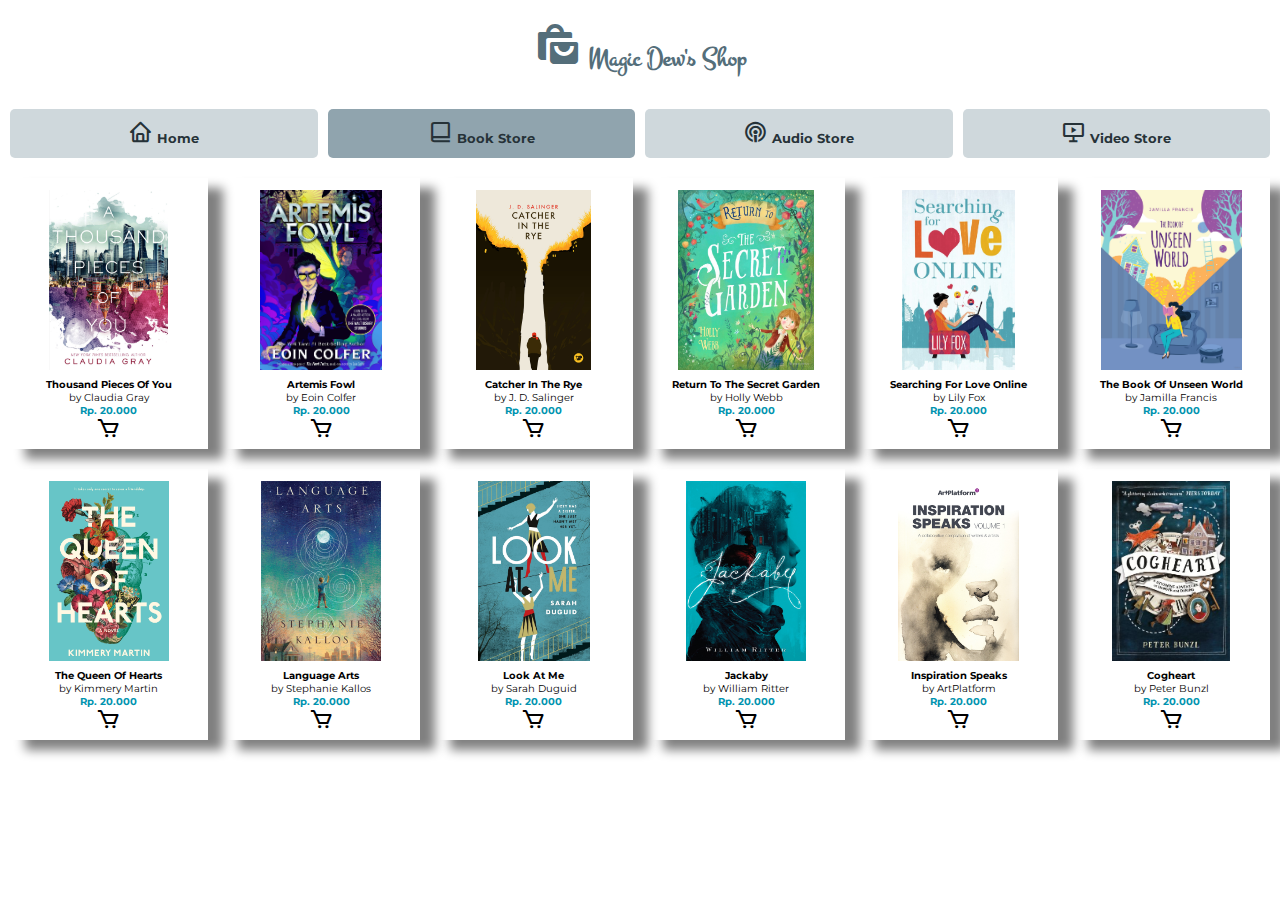
<file: index.html>
<!DOCTYPE html>
<html lang="en">

<head>
    <meta charset="UTF-8">
    <meta http-equiv="X-UA-Compatible" content="IE=edge">
    <meta name="viewport" content="width=device-width, initial-scale=1.0">
    <title>Magic Dew</title>
    <link rel="stylesheet" href="public/css/style.css">
    <link rel="stylesheet" href='https://unpkg.com/boxicons@2.1.2/css/boxicons.min.css'>
</head>

<body>
<section class="top">
    <div class="header">
        <h2><i class='bx bxs-shopping-bags bx-lg'></i> Magic Dew's Shop </h2><br>
    </div>
    <div class="navbar">
        <button class="tablink" onclick="openPage('home', this, '#90a4ae')"><i class='bx bx-home bx-sm'></i> Home</button>
        <button class="tablink" onclick="openPage('bookStore', this, '#90a4ae')" id="defaultOpen"><i class='bx bx-book-alt bx-sm'></i> Book Store</button>
        <button class="tablink" onclick="openPage('audioStore', this, '#90a4ae')"><i class='bx bx-podcast bx-sm'></i> Audio Store</button>
        <button class="tablink" onclick="openPage('videoStore', this, '#90a4ae')"><i class='bx bx-slideshow bx-sm'></i> Video Store</button>
    </div>
</section>

<section class="content">
    <div id="home" class="tabcontent">
        <div class="cont-spec-home">
            <div class="card">
                <img class="img-spec-vid" src="public/img/video/Biology Lesson by Slidesgo.jpg">
                <div class="description">
                    <p><strong>Biology Lesson</strong></p>
                    <p>by Slidesgo</p>
                    <p class="cost">Rp. 20.000</p>
                    <a href="https://bit.ly/magicdeworderform" style="color: black;"><i class='bx bx-cart bx-sm'></i></a>
                </div>
            </div>
            <div class="card">
                <img class="img-spec-vid" src="public/img/video/Cool Science Experiments by National Geographic KiDs.jpg">
                <div class="description">
                    <p><strong>Cool Science Experiments</strong></p>
                    <p>by National Geographic KiDs</p>
                    <p class="cost">Rp. 20.000</p>
                    <a href="https://bit.ly/magicdeworderform" style="color: black;"><i class='bx bx-cart bx-sm'></i></a>
                </div>
            </div>
            <div class="card">
                <img class="img-spec-vid" src="public/img/video/Create New Disk Partition by Tecfever.com.jpg">
                <div class="description">
                    <p><strong>Create New Disk Partition</strong></p>
                    <p>by Tecfever.com</p>
                    <p class="cost">Rp. 20.000</p>
                    <a href="https://bit.ly/magicdeworderform" style="color: black;"><i class='bx bx-cart bx-sm'></i></a>
                </div>
            </div>
            <div class="card">
                <img class="img-spec-vid" src="public/img/video/Delivering Alpha by CNBC.jpg">
                <div class="description">
                    <p><strong>Delivering Alpha</strong></p>
                    <p>by CNBC</p>
                    <p class="cost">Rp. 20.000</p>
                    <a href="https://bit.ly/magicdeworderform" style="color: black;"><i class='bx bx-cart bx-sm'></i></a>
                </div>
            </div>
            <div class="card">
                <img class="img-spec-vid" src="public/img/video/Design In Astronomy by Dr. Danny Faulkner.jpg">
                <div class="description">
                    <p><strong>Design In Astronomy</strong></p>
                    <p>by Dr. Danny Faulkner</p>
                    <p class="cost">Rp. 20.000</p>
                    <a href="https://bit.ly/magicdeworderform" style="color: black;"><i class='bx bx-cart bx-sm'></i></a>
                </div>
            </div>
        
        </div>
    </div>
    <div id="bookStore" class="tabcontent">
        <div class="cont-spec-book">
            <div class="card">
                <img src="public/img/book/A Thousand Pieces Of You By Claudia Gray.jpg">
                <div class="description">
                    <p><strong>Thousand Pieces Of You</strong></p>
                    <p>by Claudia Gray</p>
                    <p class="cost">Rp. 20.000</p>
                    <a href="https://bit.ly/magicdeworderform" style="color: black;"><i class='bx bx-cart bx-sm'></i></a>
                </div>
            </div>
            <div class="card">
                <img src="public/img/book/Artemis Fowl by Eoin Colfer.jpg">
                <div class="description">
                    <p><strong>Artemis Fowl</strong></p>
                    <p>by Eoin Colfer</p>
                    <p class="cost">Rp. 20.000</p>
                    <a href="https://bit.ly/magicdeworderform" style="color: black;"><i class='bx bx-cart bx-sm'></i></a>
                </div>
            </div>
            <div class="card">
                <img src="public/img/book/Catcher In The Rye by J. D. Salinger.jpg">
                <div class="description">
                    <p><strong>Catcher In The Rye</strong></p>
                    <p>by J. D. Salinger</p>
                    <p class="cost">Rp. 20.000</p>
                    <a href="https://bit.ly/magicdeworderform" style="color: black;"><i class='bx bx-cart bx-sm'></i></a>
                </div>
            </div>
            <div class="card">
                <img src="public/img/book/Return To The Secret Garden by Holly Webb.jpg">
                <div class="description">
                    <p><strong>Return To The Secret Garden</strong></p>
                    <p>by Holly Webb</p>
                    <p class="cost">Rp. 20.000</p>
                    <a href="https://bit.ly/magicdeworderform" style="color: black;"><i class='bx bx-cart bx-sm'></i></a>
                </div>
            </div>
            <div class="card">
                <img src="public/img/book/Searching For Love Online by Lily Fox.jpg">
                <div class="description">
                    <p><strong>Searching For Love Online</strong></p>
                    <p>by Lily Fox</p>
                    <p class="cost">Rp. 20.000</p>
                    <a href="https://bit.ly/magicdeworderform" style="color: black;"><i class='bx bx-cart bx-sm'></i></a>
                </div>
            </div>
            <div class="card">
                <img src="public/img/book/The Book Of Unseen World by Jamilla Francis.jpg">
                <div class="description">
                    <p><strong>The Book Of Unseen World</strong></p>
                    <p>by Jamilla Francis</p>
                    <p class="cost">Rp. 20.000</p>
                    <a href="https://bit.ly/magicdeworderform" style="color: black;"><i class='bx bx-cart bx-sm'></i></a>
                </div>
            </div>
            <div class="card">
                <img src="public/img/book/The Queen Of Hearts by Kimmery Martin.jpg">
                <div class="description">
                    <p><strong>The Queen Of Hearts</strong></p>
                    <p>by Kimmery Martin</p>
                    <p class="cost">Rp. 20.000</p>
                    <a href="https://bit.ly/magicdeworderform" style="color: black;"><i class='bx bx-cart bx-sm'></i></a>
                </div>
            </div>
            <div class="card">
                <img src="public/img/book/Language Arts by Stephanie Kallos.jpg">
                <div class="description">
                    <p><strong>Language Arts</strong></p>
                    <p>by Stephanie Kallos</p>
                    <p class="cost">Rp. 20.000</p>
                    <a href="https://bit.ly/magicdeworderform" style="color: black;"><i class='bx bx-cart bx-sm'></i></a>
                </div>
            </div>
            <div class="card">
                <img src="public/img/book/Look At Me by Sarah Duguid.jpg">
                <div class="description">
                    <p><strong>Look At Me</strong></p>
                    <p>by Sarah Duguid</p>
                    <p class="cost">Rp. 20.000</p>
                    <a href="https://bit.ly/magicdeworderform" style="color: black;"><i class='bx bx-cart bx-sm'></i></a>
                </div>
            </div>
            <div class="card">
                <img src="public/img/book/Jackaby by William Ritter.jpg">
                <div class="description">
                    <p><strong>Jackaby</strong></p>
                    <p>by William Ritter</p>
                    <p class="cost">Rp. 20.000</p>
                    <a href="https://bit.ly/magicdeworderform" style="color: black;"><i class='bx bx-cart bx-sm'></i></a>
                </div>
            </div>
            <div class="card">
                <img src="public/img/book/Inspiration Speaks by ArtPlatform.jpg">
                <div class="description">
                    <p><strong>Inspiration Speaks</strong></p>
                    <p>by ArtPlatform</p>
                    <p class="cost">Rp. 20.000</p>
                    <a href="https://bit.ly/magicdeworderform" style="color: black;"><i class='bx bx-cart bx-sm'></i></a>
                </div>
            </div>
            <div class="card">
                <img src="public/img/book/Cogheart by Peter Bunzl.jpg">
                <div class="description">
                    <p><strong>Cogheart</strong></p>
                    <p>by Peter Bunzl</p>
                    <p class="cost">Rp. 20.000</p>
                    <a href="https://bit.ly/magicdeworderform" style="color: black;"><i class='bx bx-cart bx-sm'></i></a>
                </div>
            </div>
        </div>
    </div>
    <div id="audioStore" class="tabcontent">
        <div class="cont-spec-aud">
            <div class="card">
                <img src="public/img/audio/All By Myself by Christel Price.jpg">
                <div class="description">
                    <p><strong>All By Myself</strong></p>
                    <p>by Christel Price</p>
                    <p class="cost">Rp. 20.000</p>
                    <a href="https://bit.ly/magicdeworderform" style="color: black;"><i class='bx bx-cart bx-sm'></i></a>
                </div>
            </div>
            <div class="card">
                <img src="public/img/audio/Diary Of A Wimpy Kid by Rodrick Rules.jpg">
                <div class="description">
                    <p><strong>Diary Of A Wimpy Kid</strong></p>
                    <p>by Rodrick Rules</p>
                    <p class="cost">Rp. 20.000</p>
                    <a href="https://bit.ly/magicdeworderform" style="color: black;"><i class='bx bx-cart bx-sm'></i></a>
                </div>
            </div>
            <div class="card">
                <img src="public/img/audio/Front Desk by Kelly Yang.jpg">
                <div class="description">
                    <p><strong>Front Desk</strong></p>
                    <p>by Kelly Yang</p>
                    <p class="cost">Rp. 20.000</p>
                    <a href="https://bit.ly/magicdeworderform" style="color: black;"><i class='bx bx-cart bx-sm'></i></a>
                </div>
            </div>
            <div class="card">
                <img src="public/img/audio/Jaws by Peter Benchley.jpg">
                <div class="description">
                    <p><strong>Jaws</strong></p>
                    <p>by Peter Benchley</p>
                    <p class="cost">Rp. 20.000</p>
                    <a href="https://bit.ly/magicdeworderform" style="color: black;"><i class='bx bx-cart bx-sm'></i></a>
                </div>
            </div>
            <div class="card">
                <img src="public/img/audio/Renegades by Marissa Meyer.jpg">
                <div class="description">
                    <p><strong>Renegades</strong></p>
                    <p>by Marissa Meyer</p>
                    <p class="cost">Rp. 20.000</p>
                    <a href="https://bit.ly/magicdeworderform" style="color: black;"><i class='bx bx-cart bx-sm'></i></a>
                </div>
            </div>
            <div class="card">
                <img src="public/img/audio/Catching Fire by Suzanne Collins.jpg">
                <div class="description">
                    <p><strong>Catching Fire</strong></p>
                    <p>by Suzanne Collins</p>
                    <p class="cost">Rp. 20.000</p>
                    <a href="https://bit.ly/magicdeworderform" style="color: black;"><i class='bx bx-cart bx-sm'></i></a>
                </div>
            </div>
            <div class="card">
                <img src="public/img/audio/The Book Of Moon by George Crowder.jpg">
                <div class="description">
                    <p><strong>The Book Of Moon</strong></p>
                    <p>by George Crowder</p>
                    <p class="cost">Rp. 20.000</p>
                    <a href="https://bit.ly/magicdeworderform" style="color: black;"><i class='bx bx-cart bx-sm'></i></a>
                </div>
            </div>
        </div>
    </div>
    <div id="videoStore" class="tabcontent">
        <div class="cont-spec-vid">
            <div class="card">
                <img class="img-spec-vid" src="public/img/video/Biology Lesson by Slidesgo.jpg">
                <div class="description">
                    <p><strong>Biology Lesson</strong></p>
                    <p>by Slidesgo</p>
                    <p class="cost">Rp. 20.000</p>
                    <a href="https://bit.ly/magicdeworderform" style="color: black;"><i class='bx bx-cart bx-sm'></i></a>
                </div>
            </div>
            <div class="card">
                <img class="img-spec-vid" src="public/img/video/Cool Science Experiments by National Geographic KiDs.jpg">
                <div class="description">
                    <p><strong>Cool Science Experiments</strong></p>
                    <p>by National Geographic KiDs</p>
                    <p class="cost">Rp. 20.000</p>
                    <a href="https://bit.ly/magicdeworderform" style="color: black;"><i class='bx bx-cart bx-sm'></i></a>
                </div>
            </div>
            <div class="card">
                <img class="img-spec-vid" src="public/img/video/Create New Disk Partition by Tecfever.com.jpg">
                <div class="description">
                    <p><strong>Create New Disk Partition</strong></p>
                    <p>by Tecfever.com</p>
                    <p class="cost">Rp. 20.000</p>
                    <a href="https://bit.ly/magicdeworderform" style="color: black;"><i class='bx bx-cart bx-sm'></i></a>
                </div>
            </div>
            <div class="card">
                <img class="img-spec-vid" src="public/img/video/Delivering Alpha by CNBC.jpg">
                <div class="description">
                    <p><strong>Delivering Alpha</strong></p>
                    <p>by CNBC</p>
                    <p class="cost">Rp. 20.000</p>
                    <a href="https://bit.ly/magicdeworderform" style="color: black;"><i class='bx bx-cart bx-sm'></i></a>
                </div>
            </div>
            <div class="card">
                <img class="img-spec-vid" src="public/img/video/Design In Astronomy by Dr. Danny Faulkner.jpg">
                <div class="description">
                    <p><strong>Design In Astronomy</strong></p>
                    <p>by Dr. Danny Faulkner</p>
                    <p class="cost">Rp. 20.000</p>
                    <a href="https://bit.ly/magicdeworderform" style="color: black;"><i class='bx bx-cart bx-sm'></i></a>
                </div>
            </div>
            <div class="card">
                <img class="img-spec-vid" src="public/img/video/Ratey The Math Cat by LearningGamesLab.jpg">
                <div class="description">
                    <p><strong>Ratey The Math Cat</strong></p>
                    <p>by LearningGamesLab</p>
                    <p class="cost">Rp. 20.000</p>
                    <a href="https://bit.ly/magicdeworderform" style="color: black;"><i class='bx bx-cart bx-sm'></i></a>
                </div>
            </div>
        </div>
    </div>
</section>
<script src="public/js/system.js"></script>
</body>

</html>
</file>
<file: public/css/style.css>
@import url('https://fonts.googleapis.com/css2?family=Montserrat:wght@500&display=swap');
@import url('https://fonts.googleapis.com/css2?family=Montez&display=swap');
*{
    list-style: none;
    padding: 0;
    margin: 0;
}

/*Styling topsection*/
.header{
    text-align: center;
    font-family: 'Montez', cursive;
    font-size: large;
    background-color: white;
    margin-top: 20px;
}
h2{
    color: #546e7a;
}
.navbar{
    display: grid;
    grid-template-columns: 1fr 1fr 1fr 1fr;
    column-gap: 10px;
    padding: 10px;
    font-family: 'Montserrat', sans-serif;
}
.tablink {
  outline: none;
  border: none;
  text-align: center;
  padding: 12px;
  text-decoration: none;
  font-size: smaller;
  border-radius: 5px;
  background-color: #cfd8dc;
  color: #263238;
}
.tablink:hover {
  background-color: #b0bec5;
}
button{
    font-family: 'Montserrat', sans-serif;
    font-weight: bold;
}

/*Styling content section*/
.cont-spec-home{
    display: grid;
    grid-template-columns: 1fr 1fr;
    column-gap: 15px;
    row-gap: 20px;
    padding: 10px;
    font-family: 'Montserrat', sans-serif;
}
.cont-spec-book{
    display: grid;
    grid-template-columns: 1fr 1fr 1fr 1fr 1fr 1fr;
    column-gap: 15px;
    row-gap: 20px;
    padding: 10px;
    font-family: 'Montserrat', sans-serif;
}
.cont-spec-aud{
    display: grid;
    grid-template-columns: 1fr 1fr 1fr 1fr 1fr 1fr;
    column-gap: 15px;
    row-gap: 20px;
    padding: 10px;
    font-family: 'Montserrat', sans-serif;
}
.cont-spec-vid{
    display: grid;
    grid-template-columns: 1fr 1fr 1fr 1fr;
    column-gap: 15px;
    row-gap: 20px;
    padding: 10px;
    font-family: 'Montserrat', sans-serif;
}
.card{
    box-shadow: 15px 10px 10px gray;
    font-size: x-small;
    text-align: center;
}
.description{
    padding-top: 5px;
    padding-bottom: 7px;
}
img{
    width:auto;
    height: 180px;
    align-self: center;
    padding-top: 12px;
}
.img-spec-vid{
    width:auto;
    height: 150px;
    align-self: center;
    padding-top: 12px;
}
.cost{
    color: #0093af;
    font-weight: bold;
}
    
/*Breakpoint media queries pada container (untuk book dan audio) agar responsive */
    /* For desktop: sudah didefine di atas, tapi mau ditambah pertengahan*/
    @media only screen and (max-width: 1030px) {
        .cont-spec-book{
        grid-template-columns: 1fr 1fr 1fr 1fr 1fr;
        }
        .cont-spec-aud{
            grid-template-columns: 1fr 1fr 1fr 1fr 1fr;
        }
        .cont-spec-vid{
        grid-template-columns: 1fr 1fr 1fr;
        }}
    @media only screen and (max-width: 950px) {
        .cont-spec-book{
            grid-template-columns: 1fr 1fr 1fr 1fr;
        }
        .cont-spec-aud{
            grid-template-columns: 1fr 1fr 1fr 1fr;
        }
        .cont-spec-vid{
            grid-template-columns: 1fr 1fr 1fr;
        }}
    /* For tablet: */
    @media only screen and (max-width: 850px) {
        .cont-spec-book{
            grid-template-columns: 1fr 1fr 1fr 1fr;
        }
        .cont-spec-aud{
            grid-template-columns: 1fr 1fr 1fr;
        }
        .cont-spec-vid{
            grid-template-columns: 1fr 1fr;
        }}
    @media only screen and (max-width: 750px) {
        .cont-spec-book{
        grid-template-columns: 1fr 1fr 1fr;
        }
        .cont-spec-aud{
            grid-template-columns: 1fr 1fr 1fr;
        }
        .cont-spec-vid{
        grid-template-columns: 1fr 1fr;
        }}
    /* For mobile phones: */
    @media only screen and (max-width: 500px) {
        .cont-spec-home{
            grid-template-columns: 1fr;
        }
        .cont-spec-book{
        grid-template-columns: 1fr 1fr;
        }
        .cont-spec-aud{
            grid-template-columns: 1fr 1fr;
        }
        .cont-spec-vid{
        grid-template-columns: 1fr;
        }}
</file>
